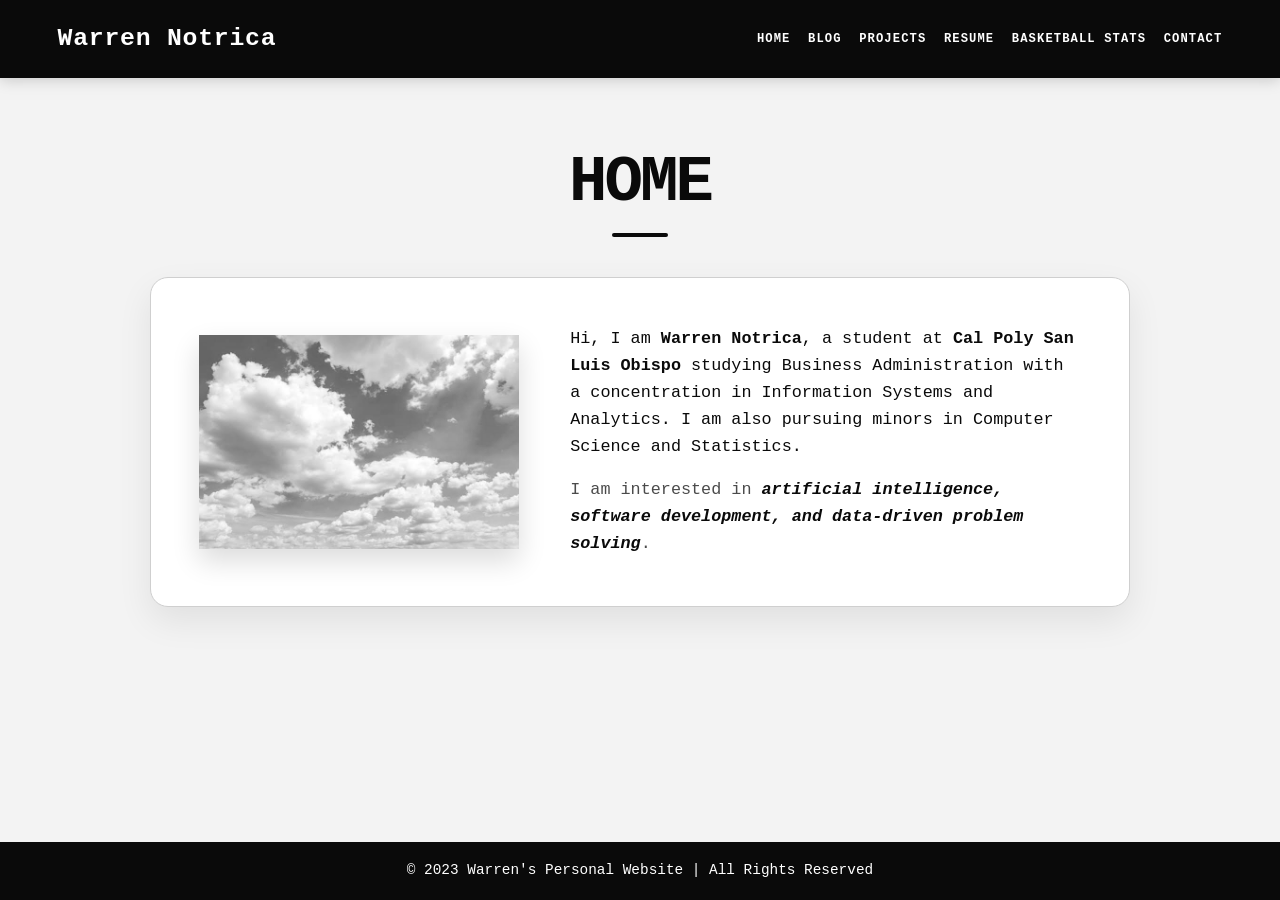
<file: index.html>
<!doctype html>
<html>
  <head>
    <title>Home | Warren's Personal Website</title>
    <link rel="stylesheet" href="styles.min.css" />
  </head>
  <body>
    <nav class="navbar">
      <h1 class="logo">
        <a href="index.html">Warren Notrica</a>
      </h1>

      <ul class="nav-list">
        <li><a href="index.html">Home</a></li>
        <li><a href="blog.html">Blog</a></li>
        <li><a href="portfolio.html">Projects</a></li>
        <li><a href="resume.html">Resume</a></li>
        <li><a href="basketball.html">Basketball Stats</a></li>
        <li><a href="contact.html">Contact</a></li>
      </ul>
    </nav>

    <main>
      <h1 class="page-title">Home</h1>

      <div class="about">
        <div class="about-image">
          <img src="sky.jpg" alt="A photo of the sky and clouds" />
        </div>

        <div class="about-text">
          <p>
            Hi, I am <strong>Warren Notrica</strong>, a student at
            <strong>Cal Poly San Luis Obispo</strong> studying Business
            Administration with a concentration in Information Systems and
            Analytics. I am also pursuing minors in Computer Science and
            Statistics.
          </p>

          <p>
            I am interested in
            <em
              >artificial intelligence, software development, and data-driven
              problem solving</em
            >.
          </p>
        </div>
      </div>
    </main>

    <footer class="footer">
      © 2023 Warren's Personal Website | All Rights Reserved
    </footer>
  </body>
</html>
</file>
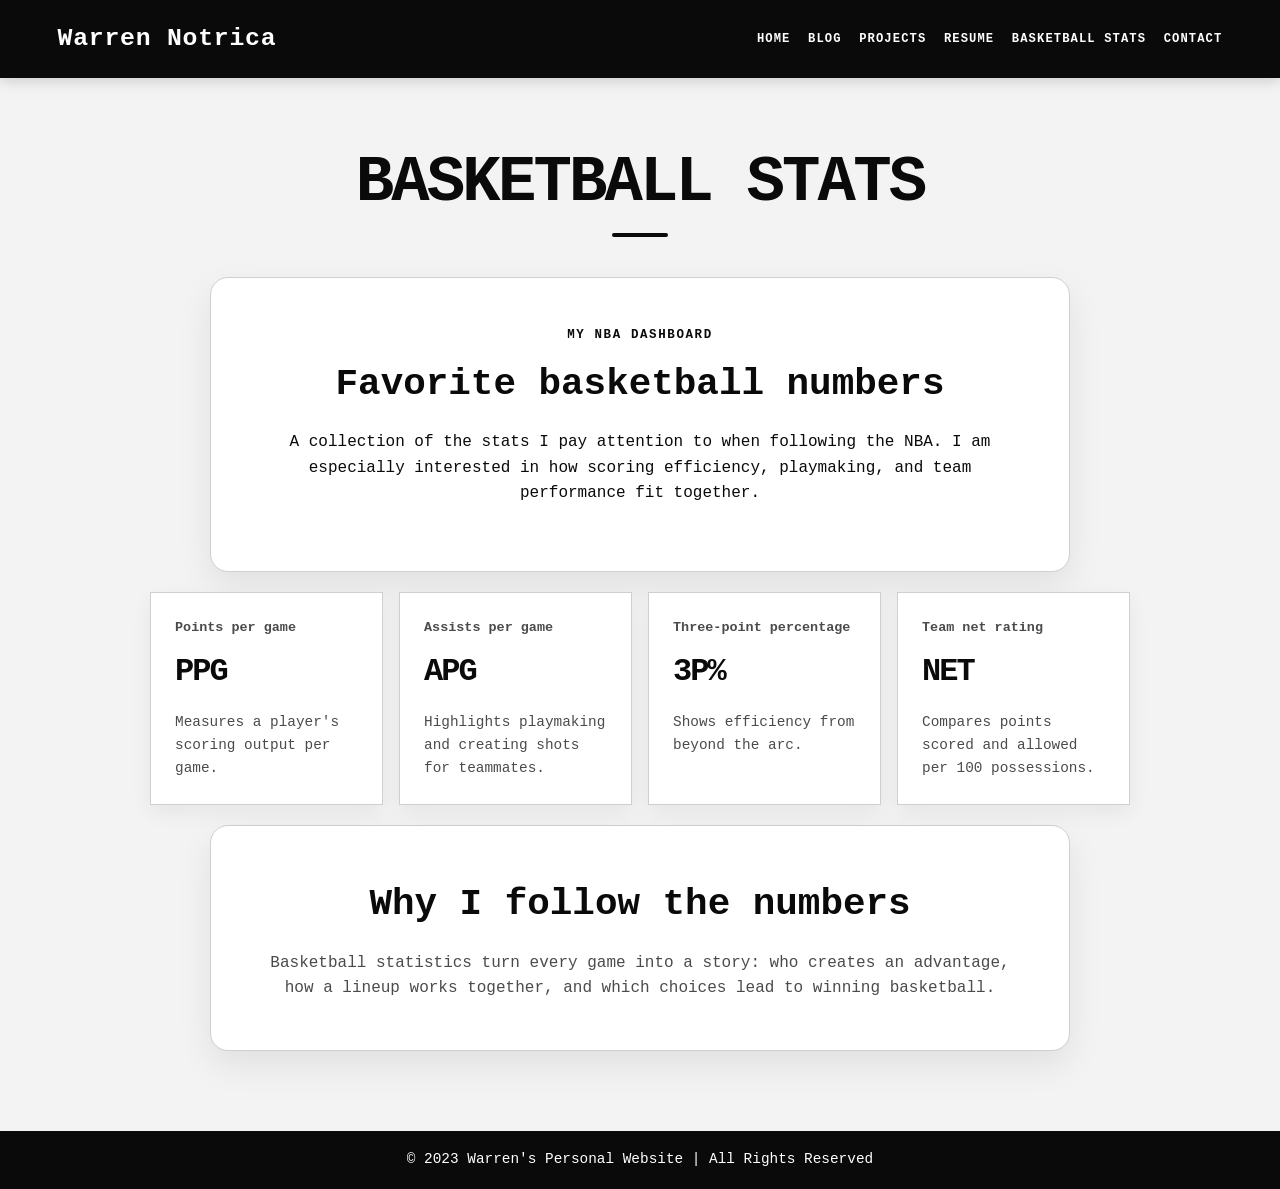
<file: basketball.html>
<!doctype html>
<html>
  <head>
    <title>Basketball Stats | Warren's Personal Website</title>
    <link rel="stylesheet" href="styles.min.css" />
  </head>
  <body>
    <nav class="navbar">
      <h1 class="logo">
        <a href="index.html">Warren Notrica</a>
      </h1>

      <ul class="nav-list">
        <li><a href="index.html">Home</a></li>
        <li><a href="blog.html">Blog</a></li>
        <li><a href="portfolio.html">Projects</a></li>
        <li><a href="resume.html">Resume</a></li>
        <li><a href="basketball.html">Basketball Stats</a></li>
        <li><a href="contact.html">Contact</a></li>
      </ul>
    </nav>

    <main>
      <h1 class="page-title">Basketball Stats</h1>

      <section class="stats-intro">
        <p class="stats-kicker">MY NBA DASHBOARD</p>
        <h2>Favorite basketball numbers</h2>
        <p>
          A collection of the stats I pay attention to when following the NBA.
          I am especially interested in how scoring efficiency, playmaking, and
          team performance fit together.
        </p>
      </section>

      <section class="stats-grid" aria-label="Favorite basketball statistics">
        <article class="stat-card">
          <p class="stat-label">Points per game</p>
          <p class="stat-value">PPG</p>
          <p>Measures a player's scoring output per game.</p>
        </article>
        <article class="stat-card">
          <p class="stat-label">Assists per game</p>
          <p class="stat-value">APG</p>
          <p>Highlights playmaking and creating shots for teammates.</p>
        </article>
        <article class="stat-card">
          <p class="stat-label">Three-point percentage</p>
          <p class="stat-value">3P%</p>
          <p>Shows efficiency from beyond the arc.</p>
        </article>
        <article class="stat-card">
          <p class="stat-label">Team net rating</p>
          <p class="stat-value">NET</p>
          <p>Compares points scored and allowed per 100 possessions.</p>
        </article>
      </section>

      <section class="stats-note">
        <h2>Why I follow the numbers</h2>
        <p>
          Basketball statistics turn every game into a story: who creates an
          advantage, how a lineup works together, and which choices lead to
          winning basketball.
        </p>
      </section>
    </main>

    <footer class="footer">
      © 2023 Warren's Personal Website | All Rights Reserved
    </footer>
  </body>
</html>
</file>
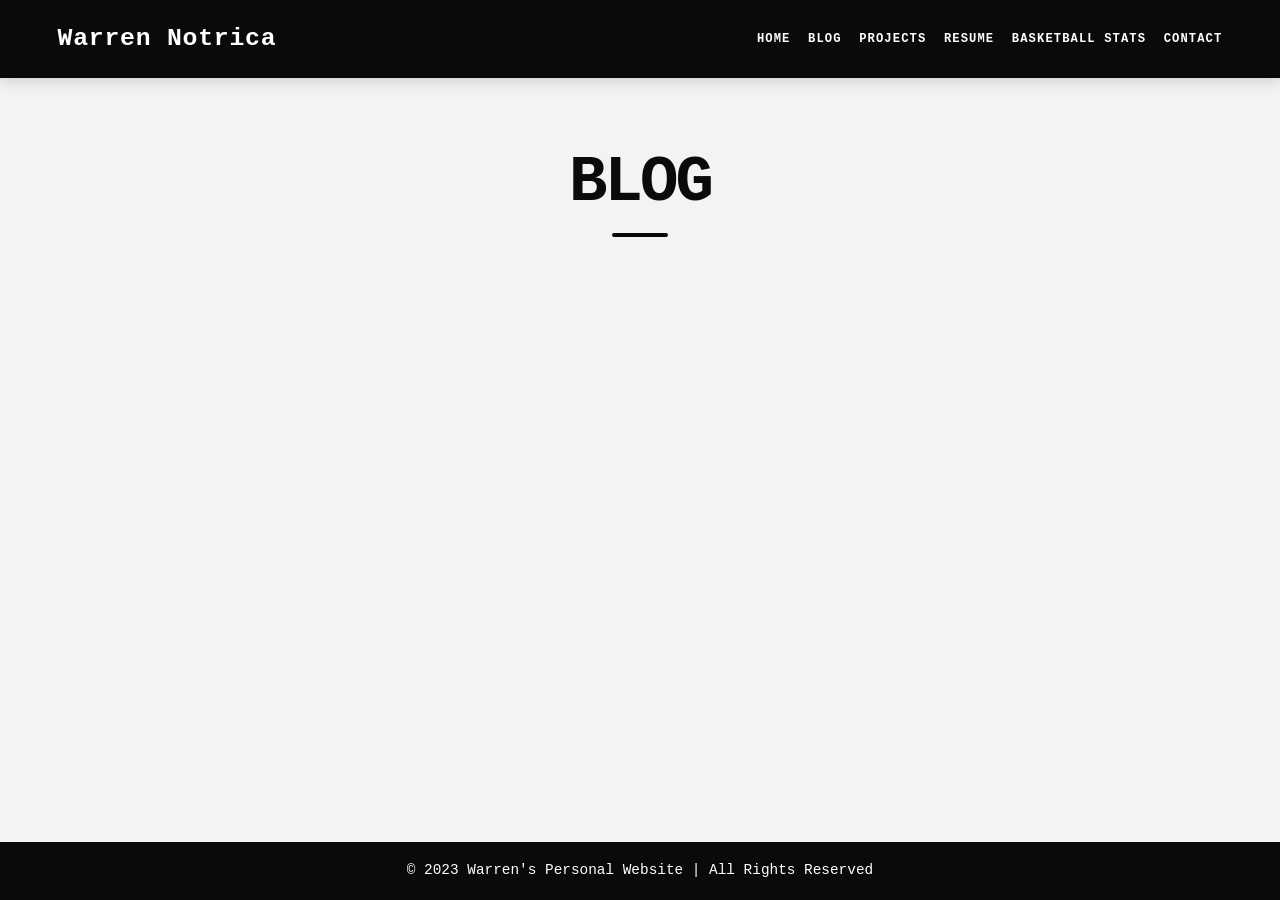
<file: blog.html>
<!doctype html>
<html>
  <head>
    <title>Blog | Warren's Personal Website</title>
    <link rel="stylesheet" href="styles.min.css" />
  </head>
  <body>
    <nav class="navbar">
      <h1 class="logo">
        <a href="index.html">Warren Notrica</a>
      </h1>

      <ul class="nav-list">
        <li><a href="index.html">Home</a></li>
        <li><a href="blog.html">Blog</a></li>
        <li><a href="portfolio.html">Projects</a></li>
        <li><a href="resume.html">Resume</a></li>
        <li><a href="basketball.html">Basketball Stats</a></li>
        <li><a href="contact.html">Contact</a></li>
      </ul>
    </nav>
    <main>
      <h1 class="page-title">Blog</h1>
    </main>

    <footer class="footer">
      © 2023 Warren's Personal Website | All Rights Reserved
    </footer>
  </body>
</html>
</file>
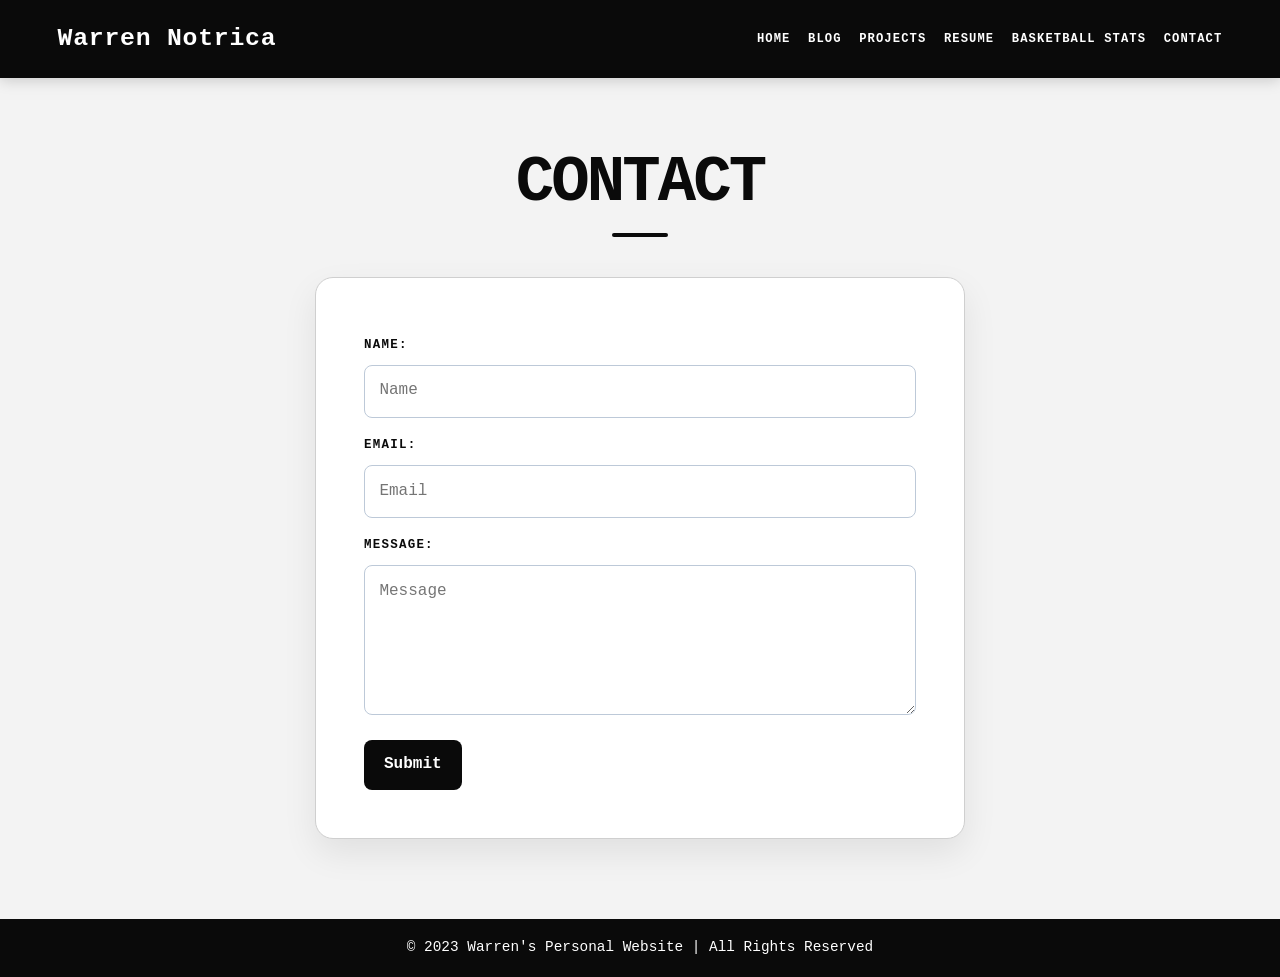
<file: contact.html>
<!doctype html>
<html>
  <head>
    <title>Contact | Warren's Personal Website</title>
    <link rel="stylesheet" href="styles.min.css" />
  </head>
  <body>
    <nav class="navbar">
      <h1 class="logo">
        <a href="index.html">Warren Notrica</a>
      </h1>

      <ul class="nav-list">
        <li><a href="index.html">Home</a></li>
        <li><a href="blog.html">Blog</a></li>
        <li><a href="portfolio.html">Projects</a></li>
        <li><a href="resume.html">Resume</a></li>
        <li><a href="basketball.html">Basketball Stats</a></li>
        <li><a href="contact.html">Contact</a></li>
      </ul>
    </nav>

    <main>
      <h1 class="page-title">Contact</h1>

      <form id="contact-form">
        <label for="name">Name:</label>
        <input type="text" id="name" name="name" placeholder="Name" required />

        <label for="email">Email:</label>
        <input
          type="email"
          id="email"
          name="email"
          placeholder="Email"
          required
        />

        <label for="message">Message:</label>
        <textarea
          id="message"
          name="message"
          placeholder="Message"
          required
        ></textarea>

        <input type="submit" value="Submit" />
      </form>
    </main>

    <footer class="footer">
      © 2023 Warren's Personal Website | All Rights Reserved
    </footer>
  </body>
</html>
</file>
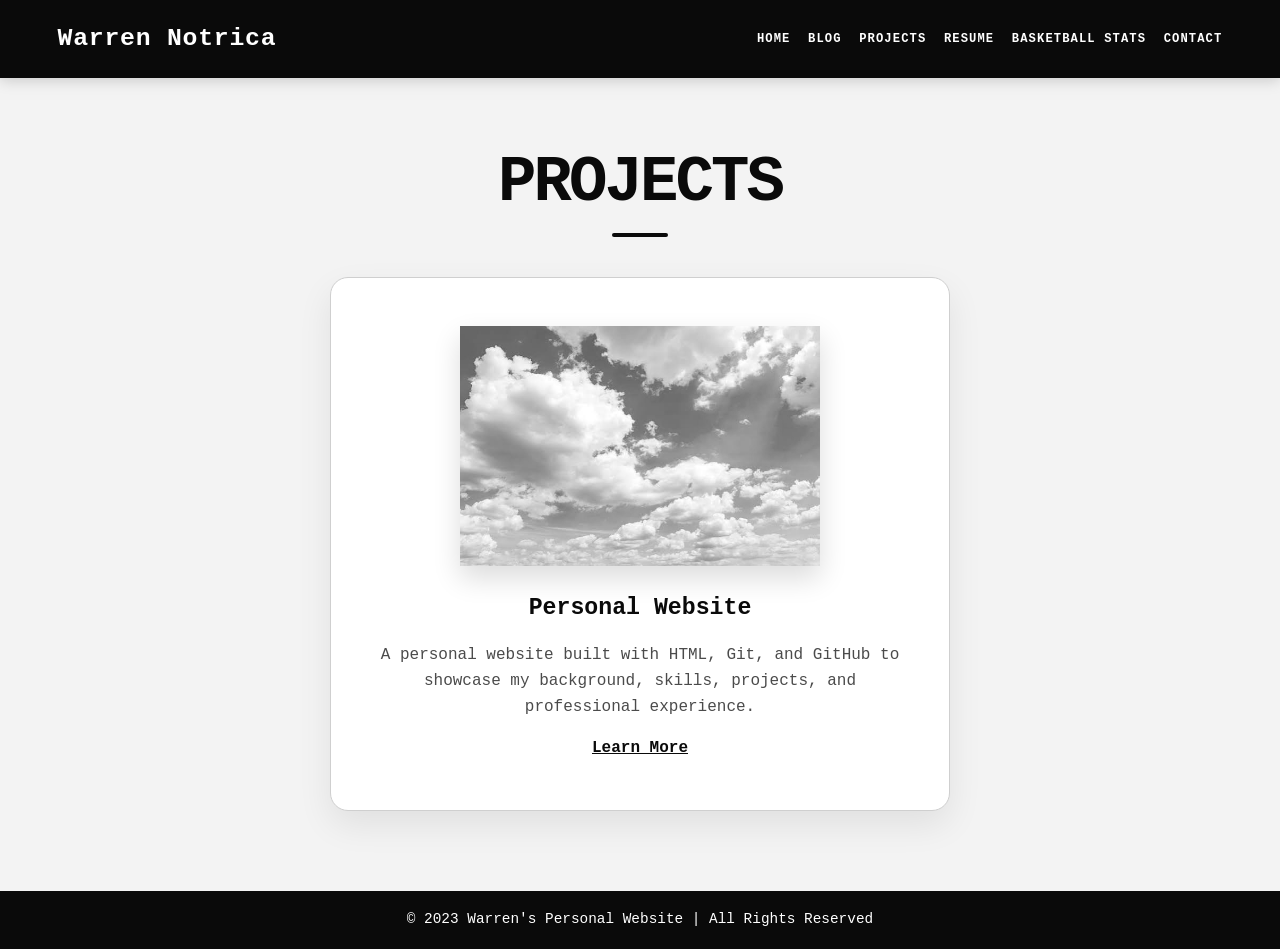
<file: portfolio.html>
<!doctype html>
<html>
  <head>
    <title>Projects | Warren's Personal Website</title>
    <link rel="stylesheet" href="styles.min.css" />
  </head>
  <body>
    <nav class="navbar">
      <h1 class="logo">
        <a href="index.html">Warren Notrica</a>
      </h1>

      <ul class="nav-list">
        <li><a href="index.html">Home</a></li>
        <li><a href="blog.html">Blog</a></li>
        <li><a href="portfolio.html">Projects</a></li>
        <li><a href="resume.html">Resume</a></li>
        <li><a href="basketball.html">Basketball Stats</a></li>
        <li><a href="contact.html">Contact</a></li>
      </ul>
    </nav>
    <main>
      <h1 class="page-title">Projects</h1>

      <div class="project">
        <a href="index.html">
          <img
            src="sky.jpg"
            alt="Preview of Warren Notrica's personal website"
            width="300"
          />
        </a>

        <div class="project-details">
          <p class="project-name">Personal Website</p>

          <p class="project-description">
            A personal website built with HTML, Git, and GitHub to showcase my
            background, skills, projects, and professional experience.
          </p>

          <a href="index.html">Learn More</a>
        </div>
      </div>
    </main>

    <footer class="footer">
      © 2023 Warren's Personal Website | All Rights Reserved
    </footer>
  </body>
</html>
</file>
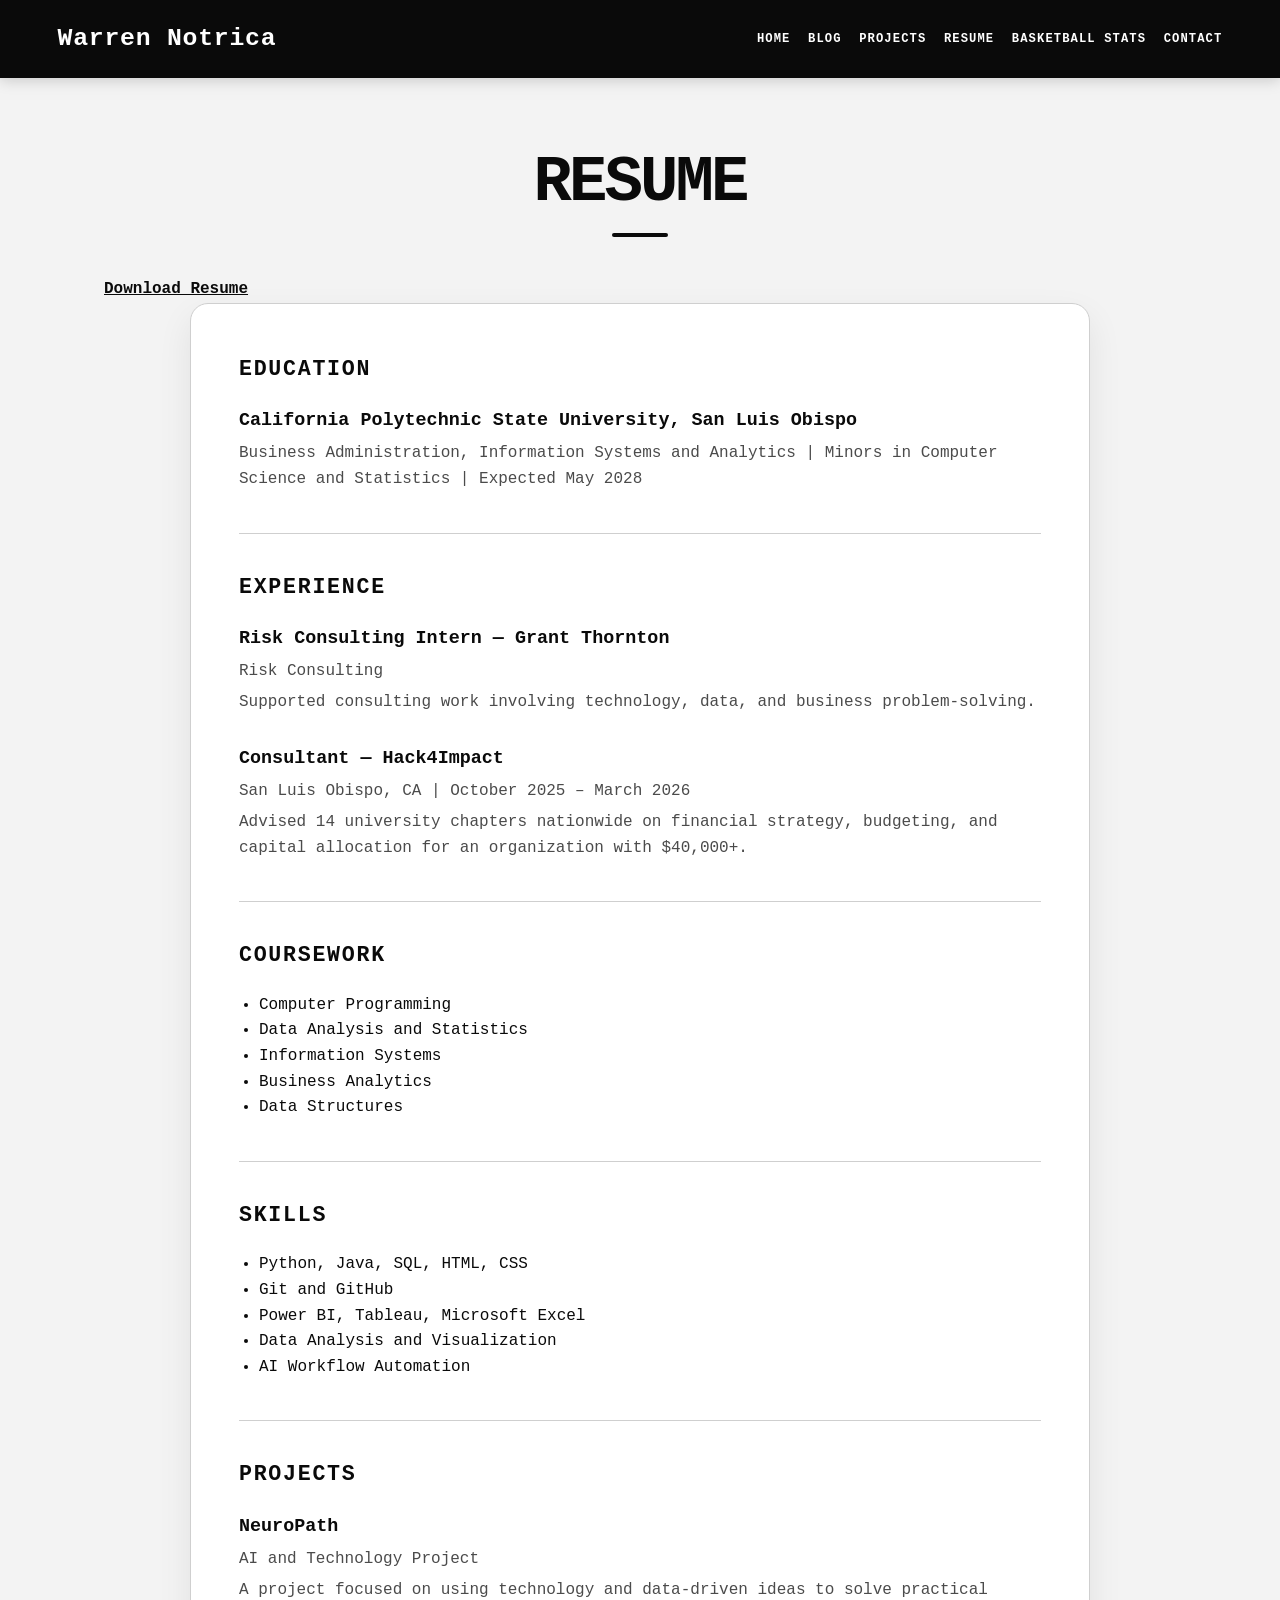
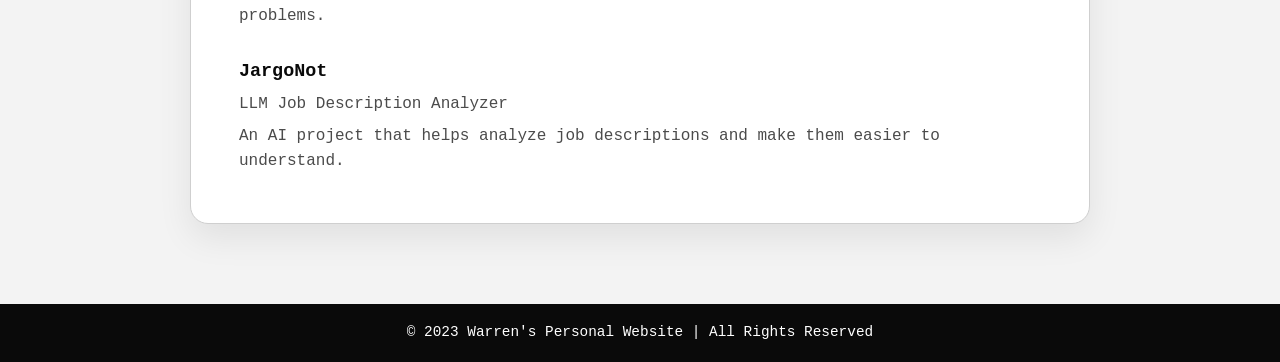
<file: resume.html>
<!doctype html>
<html>
  <head>
    <title>Resume | Warren's Personal Website</title>
    <link rel="stylesheet" href="styles.min.css" />
  </head>
  <body>
    <nav class="navbar">
      <h1 class="logo">
        <a href="index.html">Warren Notrica</a>
      </h1>

      <ul class="nav-list">
        <li><a href="index.html">Home</a></li>
        <li><a href="blog.html">Blog</a></li>
        <li><a href="portfolio.html">Projects</a></li>
        <li><a href="resume.html">Resume</a></li>
        <li><a href="basketball.html">Basketball Stats</a></li>
        <li><a href="contact.html">Contact</a></li>
      </ul>
    </nav>

    <main>
      <h1 class="page-title">Resume</h1>
      <a href="resume.pdf" download>Download Resume</a>

      <div class="resume">
        <section class="section">
          <h2 class="section-title">Education</h2>

          <div class="entry">
            <h3 class="entry-title">
              California Polytechnic State University, San Luis Obispo
            </h3>
            <p class="entry-info">
              Business Administration, Information Systems and Analytics |
              Minors in Computer Science and Statistics | Expected May 2028
            </p>
          </div>
        </section>

        <section class="section">
          <h2 class="section-title">Experience</h2>

          <div class="entry">
            <h3 class="entry-title">Risk Consulting Intern — Grant Thornton</h3>
            <p class="entry-info">Risk Consulting</p>
            <p class="entry-description">
              Supported consulting work involving technology, data, and business
              problem-solving.
            </p>
          </div>

          <div class="entry">
            <h3 class="entry-title">Consultant — Hack4Impact</h3>
            <p class="entry-info">
              San Luis Obispo, CA | October 2025 – March 2026
            </p>
            <p class="entry-description">
              Advised 14 university chapters nationwide on financial strategy,
              budgeting, and capital allocation for an organization with
              $40,000+.
            </p>
          </div>
        </section>

        <section class="section">
          <h2 class="section-title">Coursework</h2>

          <ul class="course-list">
            <li>Computer Programming</li>
            <li>Data Analysis and Statistics</li>
            <li>Information Systems</li>
            <li>Business Analytics</li>
            <li>Data Structures</li>
          </ul>
        </section>

        <section class="section">
          <h2 class="section-title">Skills</h2>

          <ul class="skill-list">
            <li>Python, Java, SQL, HTML, CSS</li>
            <li>Git and GitHub</li>
            <li>Power BI, Tableau, Microsoft Excel</li>
            <li>Data Analysis and Visualization</li>
            <li>AI Workflow Automation</li>
          </ul>
        </section>

        <section class="section">
          <h2 class="section-title">Projects</h2>

          <div class="entry">
            <h3 class="entry-title">NeuroPath</h3>
            <p class="entry-info">AI and Technology Project</p>
            <p class="entry-description">
              A project focused on using technology and data-driven ideas to
              solve practical problems.
            </p>
          </div>

          <div class="entry">
            <h3 class="entry-title">JargoNot</h3>
            <p class="entry-info">LLM Job Description Analyzer</p>
            <p class="entry-description">
              An AI project that helps analyze job descriptions and make them
              easier to understand.
            </p>
          </div>
        </section>
      </div>
    </main>

    <footer class="footer">
      © 2023 Warren's Personal Website | All Rights Reserved
    </footer>
  </body>
</html>
</file>
<file: styles.min.css>
:root {
  --ink: #0a0a0a;
  --accent: #0a0a0a;
  --accent-dark: #0a0a0a;
  --paper: #f3f3f3;
  --card: #ffffff;
  --muted: #4b4b4b;
  --line: #cfcfcf;
}

* { box-sizing: border-box; }

html { min-height: 100%; }

body {
  min-height: 100vh;
  margin: 0;
  display: flex;
  flex-direction: column;
  background: var(--paper);
  color: var(--ink);
  font-family: ui-monospace, SFMono-Regular, Menlo, Monaco, Consolas, "Liberation Mono", "Courier New", monospace;
  line-height: 1.6;
}

.navbar {
  width: 100%;
  min-height: 78px;
  padding: 0 4.5vw;
  display: flex;
  align-items: center;
  justify-content: space-between;
  position: sticky;
  top: 0;
  z-index: 10;
  background: var(--ink);
  box-shadow: 0 2px 14px rgba(0, 0, 0, 0.18);
}

.logo { margin: 0; font-size: 1.55rem; letter-spacing: 0.03em; }
.navbar a { color: #fff; text-decoration: none; }
.nav-list { display: flex; gap: 1.1rem; margin: 0; padding: 0; list-style: none; }

.nav-list a {
  padding: 0.45rem 0;
  border-bottom: 2px solid transparent;
  font-size: 0.76rem;
  font-weight: 700;
  letter-spacing: 0.09em;
  text-transform: uppercase;
  transition: color 180ms ease, border-color 180ms ease;
}

.nav-list a:hover, .nav-list a:focus-visible { color: #d6d6d6; border-bottom-color: #d6d6d6; }

main { width: min(1120px, 100%); flex: 1; margin: 0 auto; padding: 4.5rem 1.5rem 5rem; }

.page-title {
  margin: 0 0 2.5rem;
  color: var(--ink);
  font-size: clamp(2.35rem, 5vw, 4rem);
  line-height: 1.05;
  letter-spacing: -0.045em;
  text-align: center;
  text-transform: uppercase;
}

.page-title::after { content: ""; display: block; width: 56px; height: 4px; margin: 1rem auto 0; border-radius: 999px; background: var(--accent); }

.about, .project, .resume, #contact-form, .stats-intro, .stats-note {
  width: 100%;
  max-width: 980px;
  margin: 0 auto;
  padding: clamp(1.5rem, 4vw, 3rem);
  border: 1px solid var(--line);
  border-radius: 18px;
  background: var(--card);
  box-shadow: 0 14px 34px rgba(0, 0, 0, 0.08);
}

.about { display: flex; align-items: center; gap: clamp(1.75rem, 4vw, 3.5rem); }
.about-image { flex: 0 0 min(38%, 320px); }
.about-image img, .project img { display: block; width: 100%; border-radius: 0; filter: grayscale(100%); box-shadow: 0 12px 26px rgba(0, 0, 0, 0.14); }
.about-text { max-width: 630px; font-size: 1.05rem; }
.about-text p:first-child { margin-top: 0; }
.about-text p:last-child { margin-bottom: 0; color: var(--muted); }
.about-text em { color: var(--accent-dark); font-weight: 600; }

.project { max-width: 620px; text-align: center; transition: transform 180ms ease, box-shadow 180ms ease; }
.project:hover { transform: translateY(-5px); box-shadow: 0 20px 42px rgba(0, 0, 0, 0.14); }
.project img { margin: 0 auto 1.5rem; max-width: 360px; }
.project-name { margin: 0; font-size: 1.45rem; font-weight: 700; }
.project-description, .entry-description, .entry-info { color: var(--muted); }
.project a, main > a { color: var(--accent-dark); font-weight: 700; }
.project a:hover, main > a:hover { color: var(--ink); }

.resume { max-width: 900px; }
.section + .section { margin-top: 2.5rem; padding-top: 2.25rem; border-top: 1px solid var(--line); }
.section-title { margin: 0 0 1.25rem; color: var(--accent-dark); font-size: 1.35rem; letter-spacing: 0.08em; text-transform: uppercase; }
.entry + .entry { margin-top: 1.75rem; }
.entry-title { margin: 0; color: var(--ink); font-size: 1.15rem; }
.entry-info, .entry-description { margin: 0.35rem 0 0; }
.course-list, .skill-list { margin: 0; padding-left: 1.25rem; }

#contact-form { max-width: 650px; display: grid; gap: 0.55rem; }
#contact-form label { margin-top: 0.6rem; color: var(--ink); font-size: 0.78rem; font-weight: 700; letter-spacing: 0.1em; text-transform: uppercase; }
#contact-form input, #contact-form textarea { width: 100%; padding: 0.8rem 0.9rem; border: 1px solid #bdc9d8; border-radius: 8px; background: #fff; color: var(--ink); font: inherit; }
#contact-form textarea { min-height: 150px; resize: vertical; }
#contact-form input:focus, #contact-form textarea:focus { outline: 3px solid rgba(0, 0, 0, 0.2); border-color: var(--accent); }
#contact-form input[type="submit"] { width: fit-content; margin-top: 1rem; padding: 0.75rem 1.25rem; border: 0; background: var(--accent); color: #fff; font-weight: 700; cursor: pointer; transition: background 180ms ease, transform 180ms ease; }
#contact-form input[type="submit"]:hover { background: var(--accent-dark); transform: translateY(-2px); }

.stats-intro { max-width: 860px; text-align: center; }
.stats-intro h2, .stats-note h2 { margin: 0; font-size: clamp(1.7rem, 3vw, 2.35rem); }
.stats-kicker { margin: 0 0 0.5rem; color: var(--accent-dark); font-size: 0.78rem; font-weight: 700; letter-spacing: 0.13em; }
.stats-grid { display: grid; grid-template-columns: repeat(4, 1fr); gap: 1rem; max-width: 980px; margin: 1.25rem auto; }
.stat-card { padding: 1.5rem; border: 1px solid var(--line); border-radius: 0; background: var(--card); box-shadow: 0 8px 20px rgba(0, 0, 0, 0.06); }
.stat-label { margin: 0; color: var(--muted); font-size: 0.84rem; font-weight: 700; }
.stat-value { margin: 0.45rem 0; color: var(--accent-dark); font-size: 2rem; font-weight: 800; letter-spacing: -0.06em; }
.stat-card p:last-child { margin-bottom: 0; color: var(--muted); font-size: 0.9rem; }
.stats-note { max-width: 860px; text-align: center; }
.stats-note p { margin-bottom: 0; color: var(--muted); }

.footer { padding: 1.1rem 1.5rem; background: var(--ink); color: #fff; font-size: 0.9rem; text-align: center; }

@media (max-width: 820px) {
  .navbar { min-height: 0; padding: 1.15rem 1.25rem; flex-direction: column; gap: 0.9rem; }
  .nav-list { flex-wrap: wrap; justify-content: center; gap: 0.55rem 1rem; }
  .about { flex-direction: column; align-items: stretch; }
  .about-image { flex-basis: auto; }
  .about-image img { width: 100%; }
  .stats-grid { grid-template-columns: repeat(2, 1fr); }
}

@media (max-width: 480px) { .stats-grid { grid-template-columns: 1fr; } }
</file>
